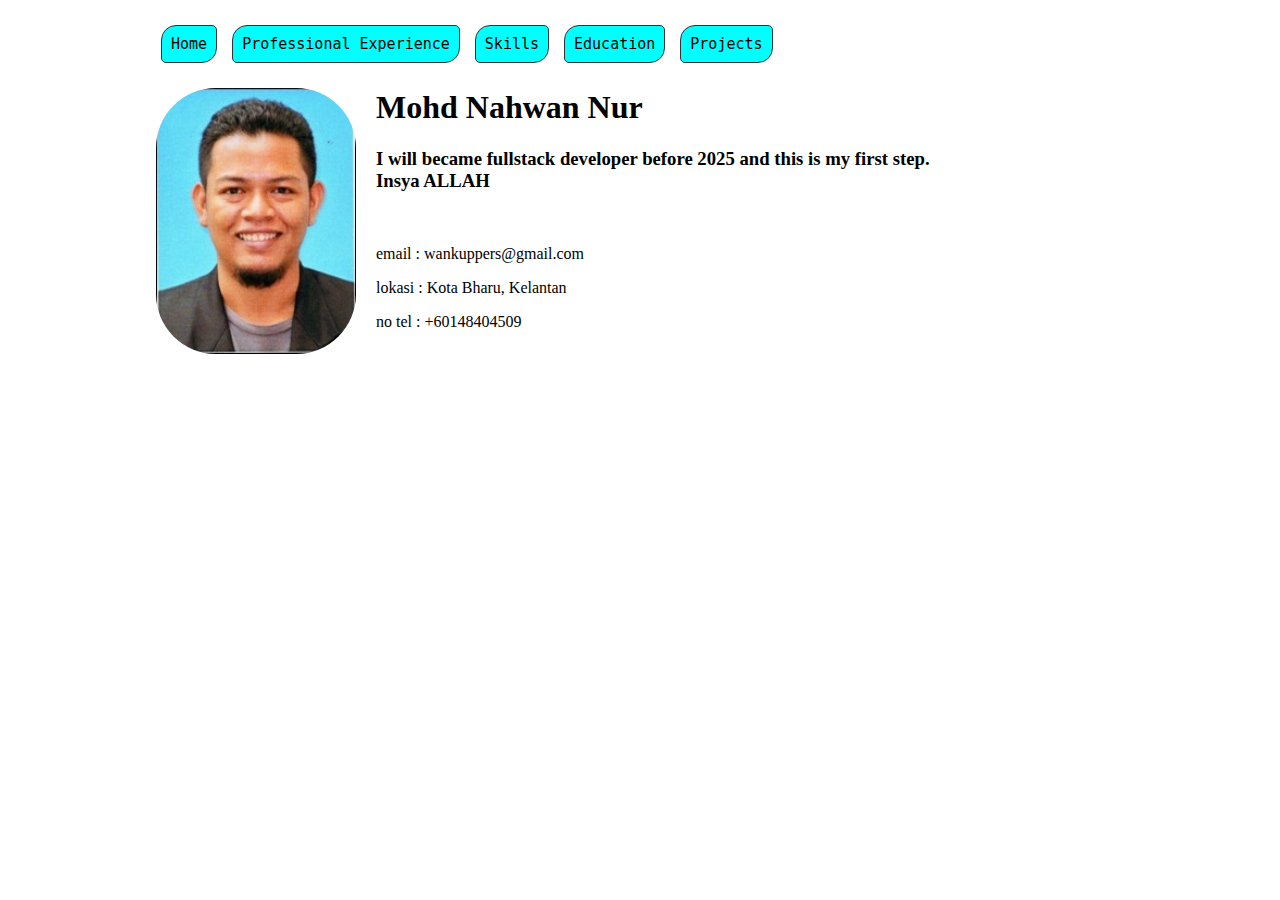
<file: index.html>
<!DOCTYPE html>
<html>
    <head>
        <title>Home</title>
        <link rel="stylesheet" href="./pages/style.css">
        <meta name="viewport" content="width=device-width, initial-scale=1.0">       
    </head>

    <body>

        <nav>
            <a href="index.html">Home</a>
            <a href="./pages/proexp.html" >Professional Experience</a>
            <a href="./pages/skills.html">Skills</a>
            <a href="./pages/education.html" >Education</a>
            <a href="./pages/projects.html" >Projects</a>
        </nav>

        <div>
            <img class="profilepic" src="./img/nahwan.jpg">
        </div>

        <div>
            <h1>Mohd Nahwan Nur</h1>
            <h3>I will became fullstack developer before 2025 and this is my first step.<br> Insya ALLAH</h3>
            <br>
            <p>email  : <a href="mailto:wankuppers@gmail.com">wankuppers@gmail.com</a></p>
            <p>lokasi : Kota Bharu, Kelantan</p>
            <a>no tel : <a href="https://www.wasap.my/60148404509">+60148404509</a></p>
        </div>
    
    </body>
</html>
</file>
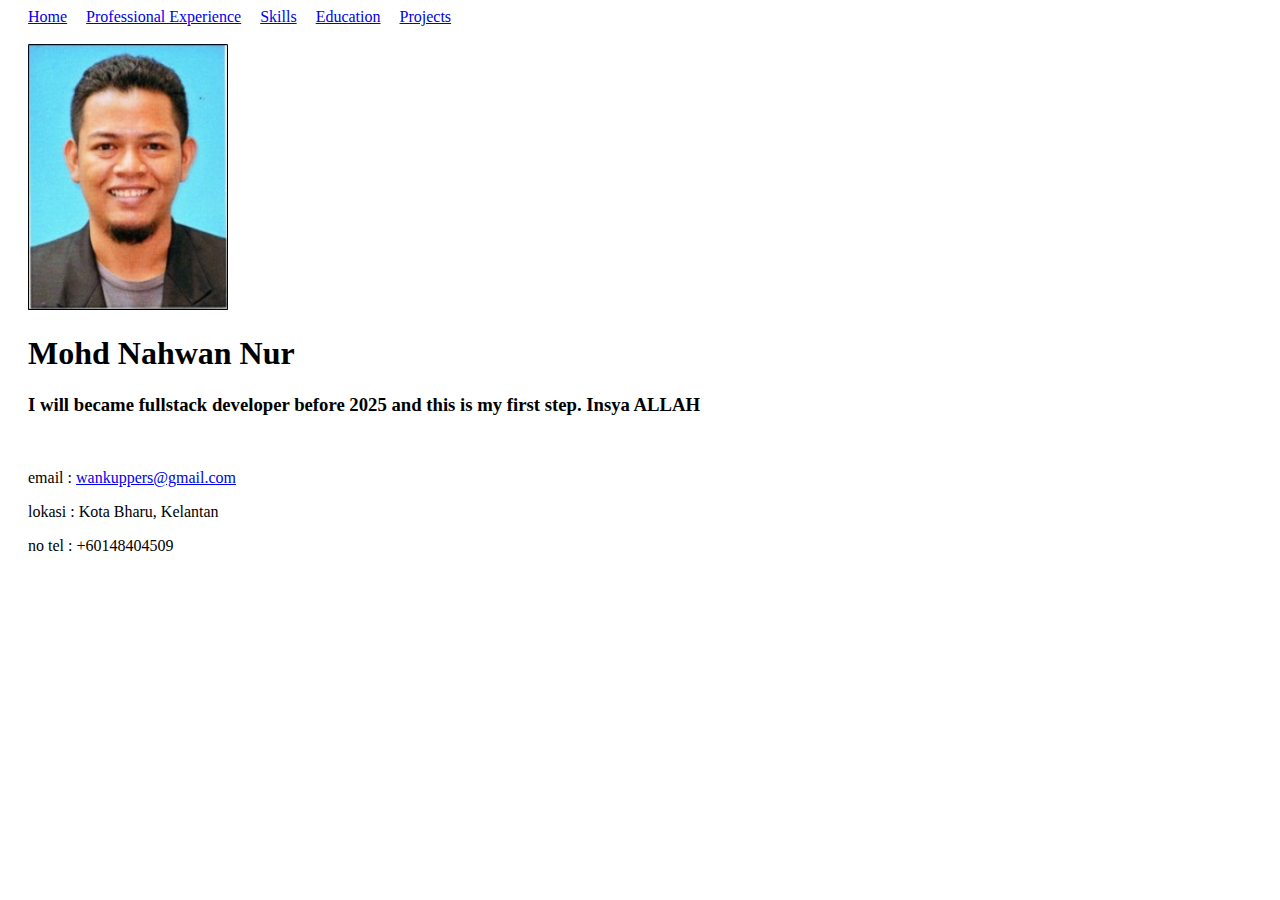
<file: 1Home.html>
<!DOCTYPE html>
<html style="margin-left: 20px">
    <head>
        <title>Home</title>
        <style>
            .margin {
                margin-right: 15px
            }
        </style>
    </head>

    <body>

        <div>
            <a class="margin" href="1Home.html">Home</a>
            <a class="margin" href="2Professional_Experience.html" >Professional Experience</a>
            <a class="margin" href="3Skills.html">Skills</a>
            <a class="margin" href="4Education.html" >Education</a>
            <a class="margin" href="5Projects.html" >Projects</a>
            <br>
            <br>
        <div>

        </div>
            <img src="nahwan.jpg" width="200" height="266" >
        </div>

        <div>
            <h1>Mohd Nahwan Nur</h1>
            <h3>I will became fullstack developer before 2025 and this is my first step. Insya ALLAH</h3>
            <br>
            <p>email  : <a href="mailto:wankuppers@gmail.com">wankuppers@gmail.com</a></p>
            <p>lokasi : Kota Bharu, Kelantan</p>
            <p>no tel : +60148404509</p>
        </div>
    
    </body>
</html>
</file>
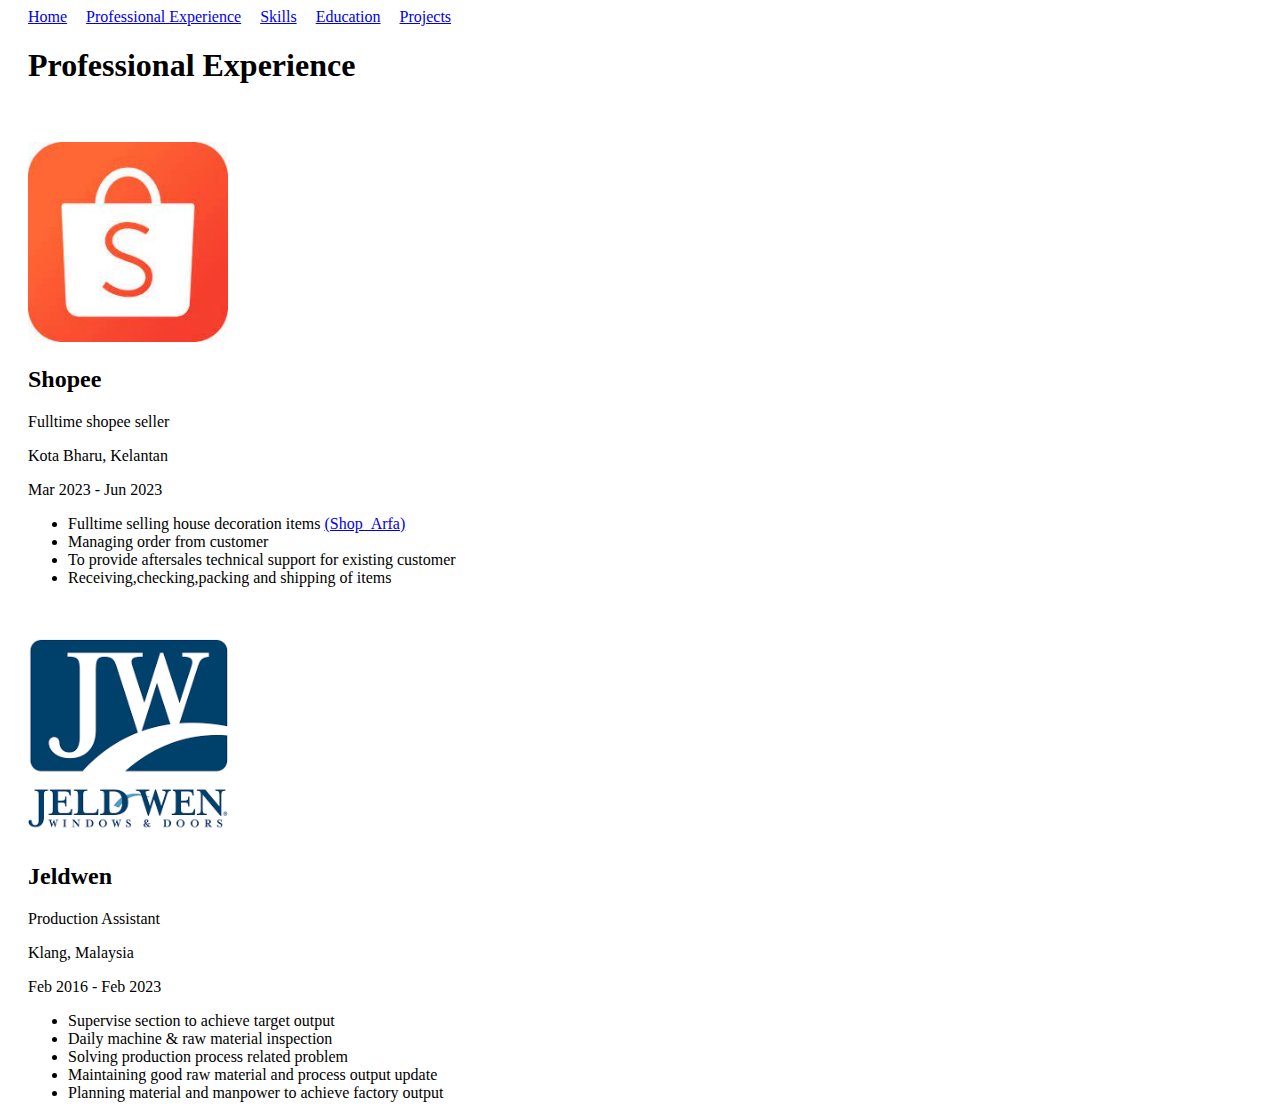
<file: 2Professional_Experience.html>
<!DOCTYPE html>
<html style="margin-left: 20px">
    <head>
        <title>Professional Experience</title>
        <style>
            .margin {
                margin-right: 15px
            }
        </style>
    </head>

    <body>

        <div>
            <a class="margin" href="1Home.html">Home</a>
            <a class="margin" href="2Professional_Experience.html" >Professional Experience</a>
            <a class="margin" href="3Skills.html">Skills</a>
            <a class="margin" href="4Education.html" >Education</a>
            <a class="margin" href="5Projects.html" >Projects</a>
            <br>          
        <div>
        
        <h1>Professional Experience</h1>
        <br>
        <br>
        
        <div>
            <img src="shopee.jpg" width="200" height="200">         
            <h2>Shopee</h2>
            <p>Fulltime shopee seller</p>
            <p>Kota Bharu, Kelantan</p>
            <p>Mar 2023 - Jun 2023</p>
            <ul>
                <li>Fulltime selling house decoration items <a href="https://shopee.com.my/far_wan">(Shop_Arfa)</a></li>
                <li>Managing order from customer</li>
                <li>To provide aftersales technical support for existing customer</li>
                <li>Receiving,checking,packing and shipping of items</li>
                </ul>
            <br>
            <br>
        </div>

        <div>
            <img src="jw.png" width="200" height="200">
            
            <h2>Jeldwen</h2>
            <p>Production Assistant</p>
            <p>Klang, Malaysia</p>
            <p>Feb 2016 - Feb 2023</p>
            <ul>
                <li>Supervise section to achieve target output</li>
                <li>Daily machine & raw material inspection</li>
                <li>Solving production process related problem</li>
                <li>Maintaining good raw material and process output update</li>
                <li>Planning material and manpower to achieve factory output</li>
            </ul>
        </div>
        
    </body>
</html>
</file>
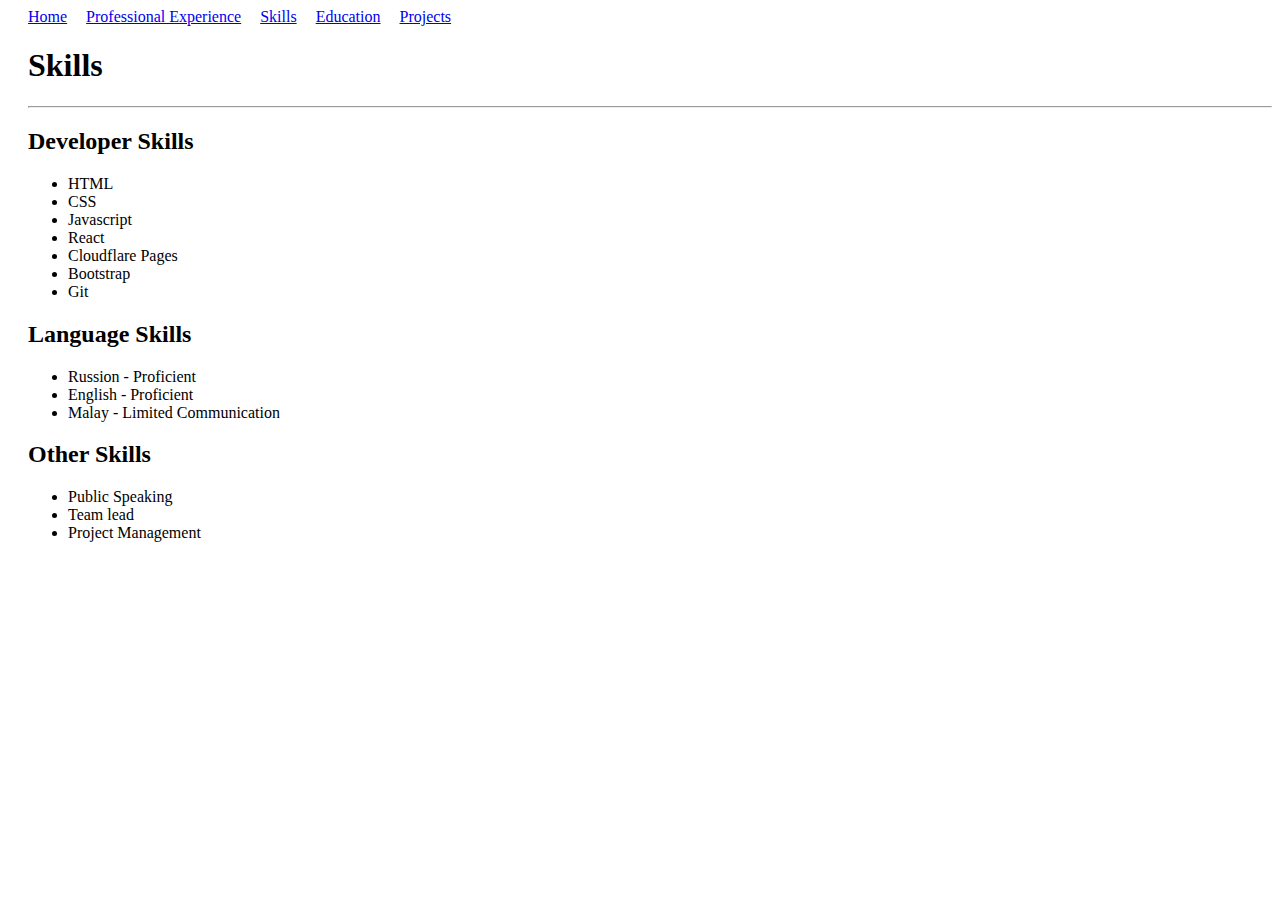
<file: 3Skills.html>
<!DOCTYPE html>
<html style="margin-left: 20px">

    <head>
        <title>Skills</title>
        <style>
            .margin {
                margin-right: 15px
            }
        </style>
    </head>

    <body>

        <div>
            <a class="margin" href="1Home.html">Home</a>
            <a class="margin" href="2Professional_Experience.html" >Professional Experience</a>
            <a class="margin" href="3Skills.html">Skills</a>
            <a class="margin" href="4Education.html" >Education</a>
            <a class="margin" href="5Projects.html" >Projects</a>
            <br>
        <div>

        <div>
            <h1>Skills</h1>
            <hr>
        </div>

        <div>
            <h2>Developer Skills</h2>
            <ul>
                <li>HTML</li>
                <li>CSS</li>
                <li>Javascript</li>
                <li>React</li>
                <li>Cloudflare Pages</li>
                <li>Bootstrap</li>
                <li>Git</li>
            </ul>
        </div>

        <div>
            <h2>Language Skills</h2>
            <ul>
                <li>Russion - Proficient</li>
                <li>English - Proficient</li>
                <li>Malay - Limited Communication</li>
            </ul>
        </div>

        <div>
            <h2>Other Skills</h2>
            <ul>
                <li>Public Speaking</li>
                <li>Team lead</li>
                <li>Project Management</li>
            </ul>
        </div>

    </body>

</html>
</file>
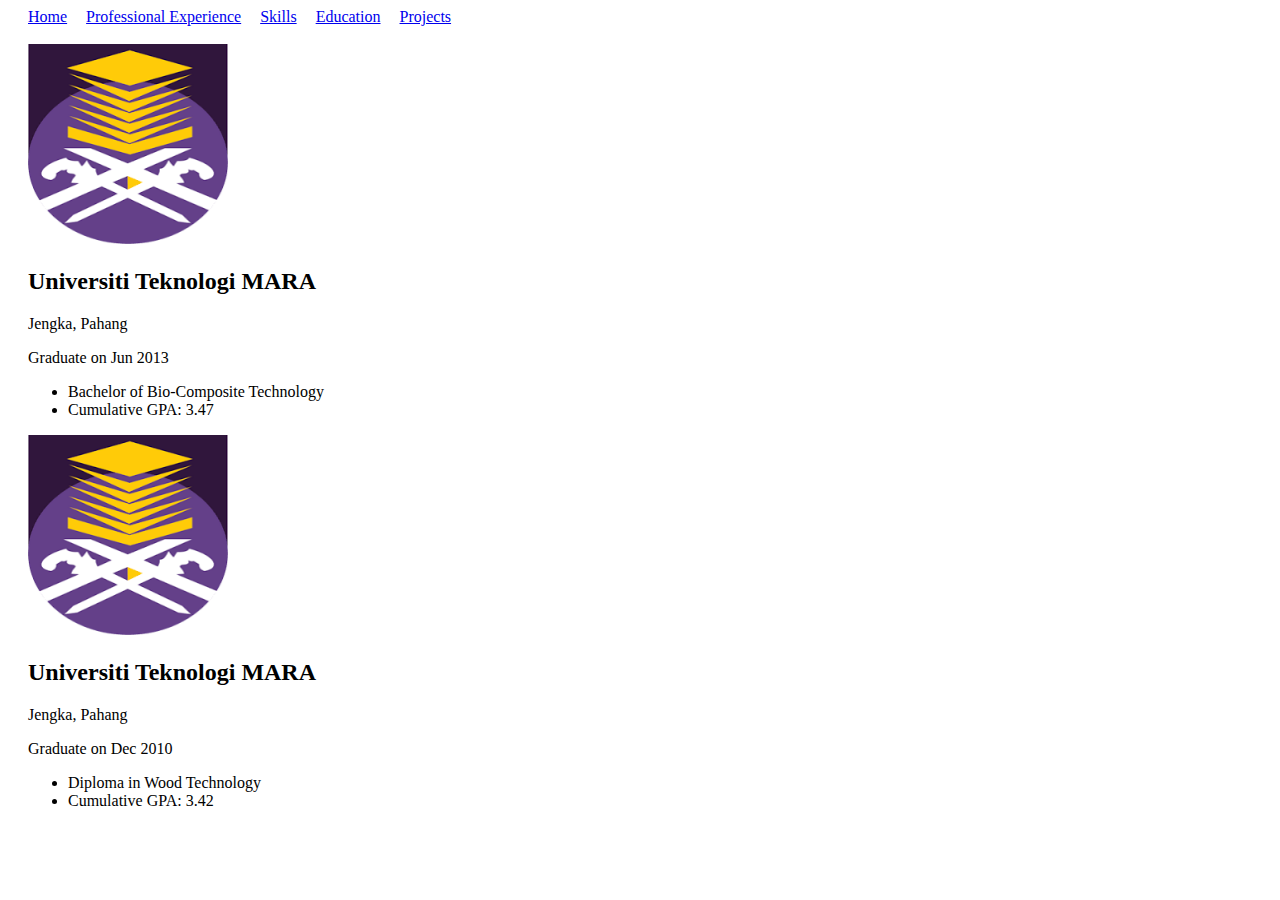
<file: 4Education.html>
<!DOCTYPE html>
<html style="margin-left: 20px">

    <head>
        <title>Education</title>
        <style>
            .margin {
                margin-right: 15px
            }
        </style>
    </head>

    <body>

        <div>
            <a class="margin" href="1Home.html">Home</a>
            <a class="margin" href="2Professional_Experience.html" >Professional Experience</a>
            <a class="margin" href="3Skills.html">Skills</a>
            <a class="margin" href="4Education.html" >Education</a>
            <a class="margin" href="5Projects.html" >Projects</a>
            <br>
            <br>
        <div>

        <div>
            <img src="uitm.png" width="200" height="200">
            <h2>Universiti Teknologi MARA</h2>
            <p>Jengka, Pahang</p>
            <p>Graduate on Jun 2013</p>
            <ul>
                <li>Bachelor of Bio-Composite Technology</li>
                <li>Cumulative GPA: 3.47</li>
            </ul>
        </div>

        <div>
            <img src="uitm.png" width="200" height="200">
            <h2>Universiti Teknologi MARA</h2>
            <p>Jengka, Pahang</p>
            <p>Graduate on Dec 2010</p>
            <ul>
                <li>Diploma in Wood Technology</li>
                <li>Cumulative GPA: 3.42</li>
            </ul>
        </div>

    </body>

</html>
</file>
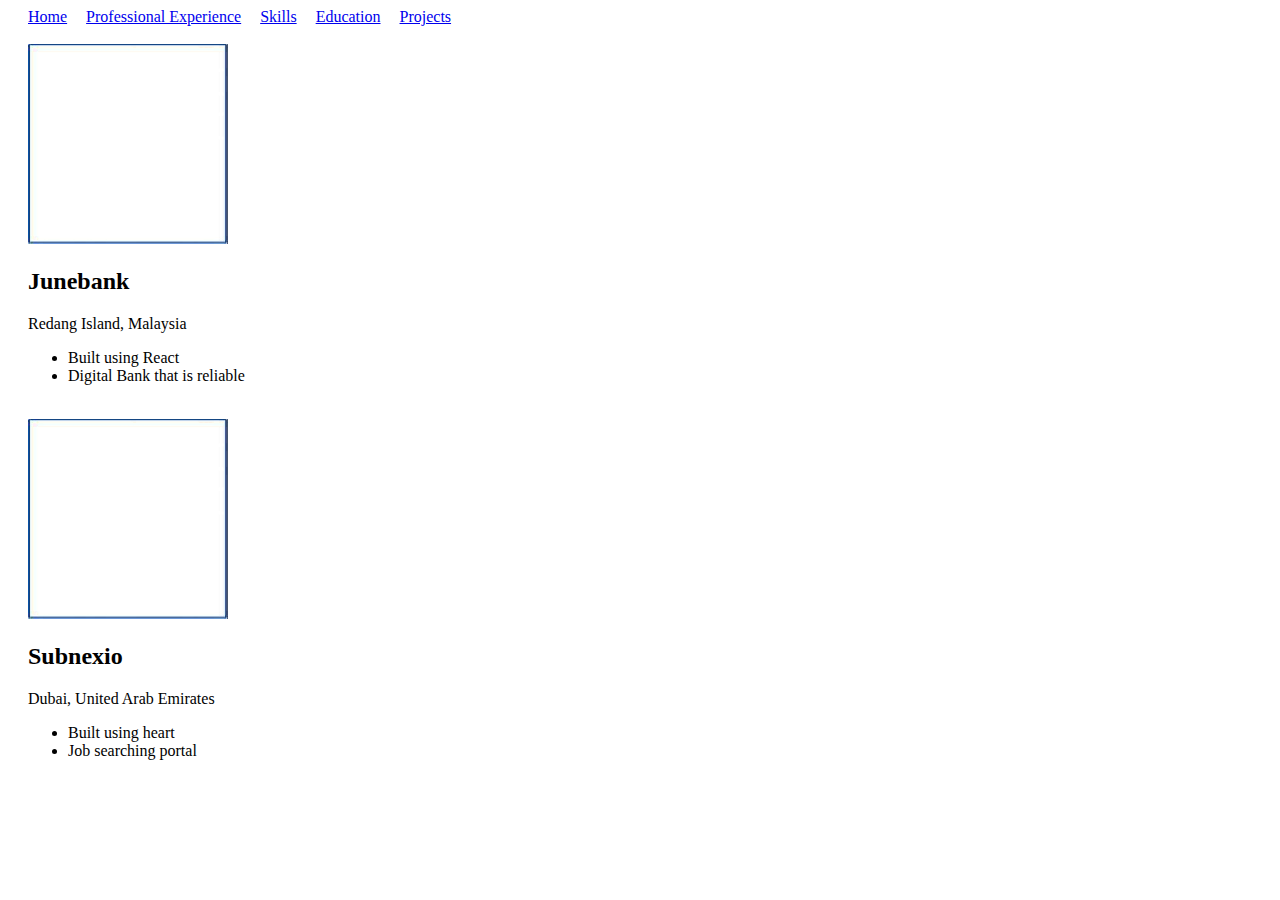
<file: 5Projects.html>
<!DOCTYPE html>
<html style="margin-left: 20px">

    <head>
        <title>Projects</title>
        <style>
            .margin {
                margin-right: 15px
            }
        </style>
    </head>

    <body>

        <div>
            <a class="margin" href="1Home.html">Home</a>
            <a class="margin" href="2Professional_Experience.html" >Professional Experience</a>
            <a class="margin" href="3Skills.html">Skills</a>
            <a class="margin" href="4Education.html" >Education</a>
            <a class="margin" href="5Projects.html" >Projects</a>
            <br>
            <br>
        <div>

        <div>
            <img src="blank.png" width="200" height="200">
            <h2>Junebank</h2>
            <p>Redang Island, Malaysia</p>
            <ul>
                <li>Built using React</li>
                <li>Digital Bank that is reliable</li>
            </ul>
            <br>
        </div>

        <div>
            <img src="blank.png" width="200" height="200">
            <h2>Subnexio</h2>
            <p>Dubai, United Arab Emirates</p>
            <ul>
                <li>Built using heart</li>
                <li>Job searching portal</li>
            </ul>
        </div>
    </body>

</html>
</file>
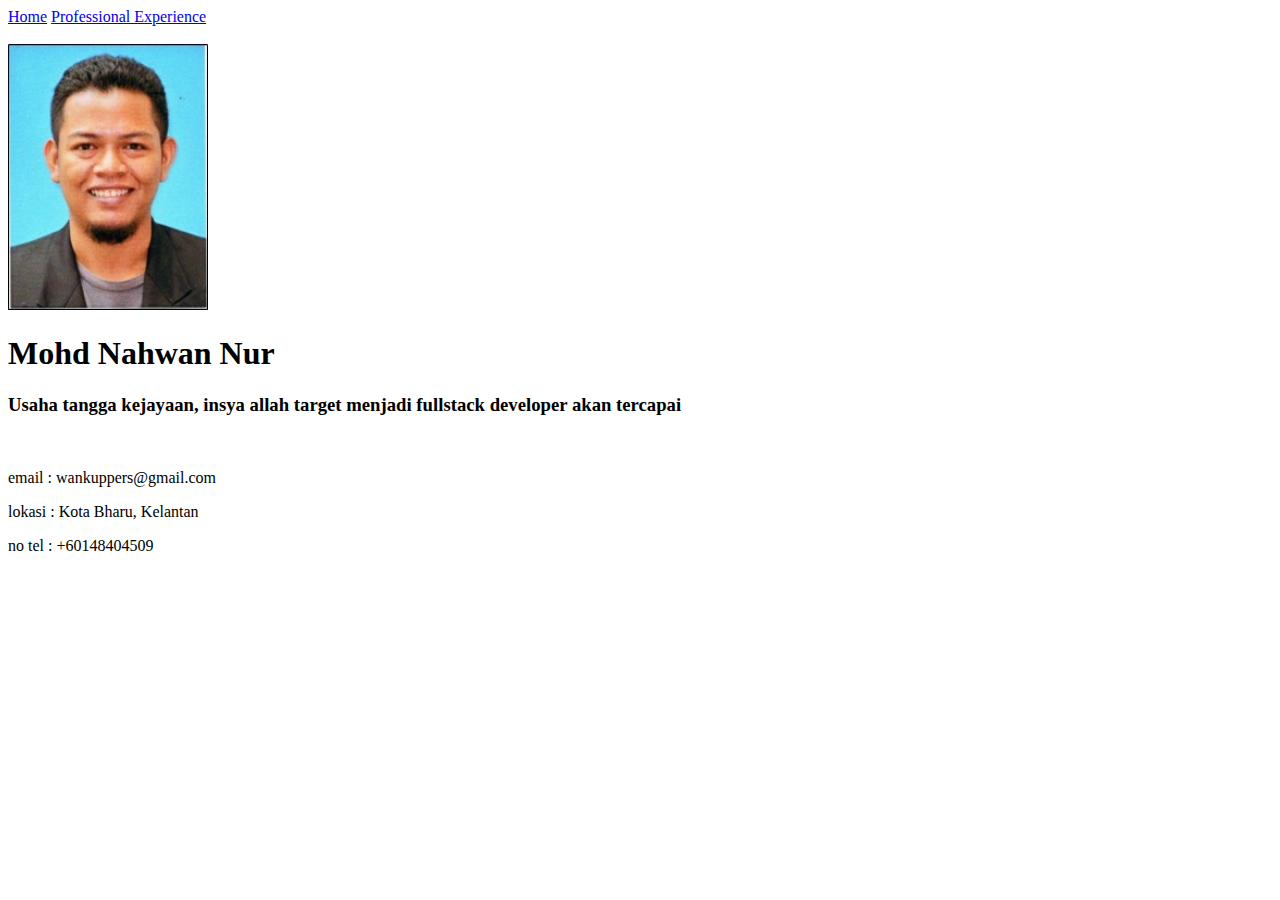
<file: Home.html>
<!DOCTYPE html>
<html>
    <head>
        <title>Home</title>
        <a href="Home.html" >Home</a>
        <a href="Professional Experience.html" >Professional Experience</a>
        <br>
        <br>
        <img src="nahwan.jpg" width="200" height="266" >
    </head>

    <body>
        <h1>Mohd Nahwan Nur</h1>
        <h3>Usaha tangga kejayaan, insya allah target menjadi fullstack developer akan tercapai</h3>
        <br>
        <p>email  : wankuppers@gmail.com</p>
        <p>lokasi : Kota Bharu, Kelantan</p>
        <p>no tel : +60148404509</p>
    </body>
</html>
</file>
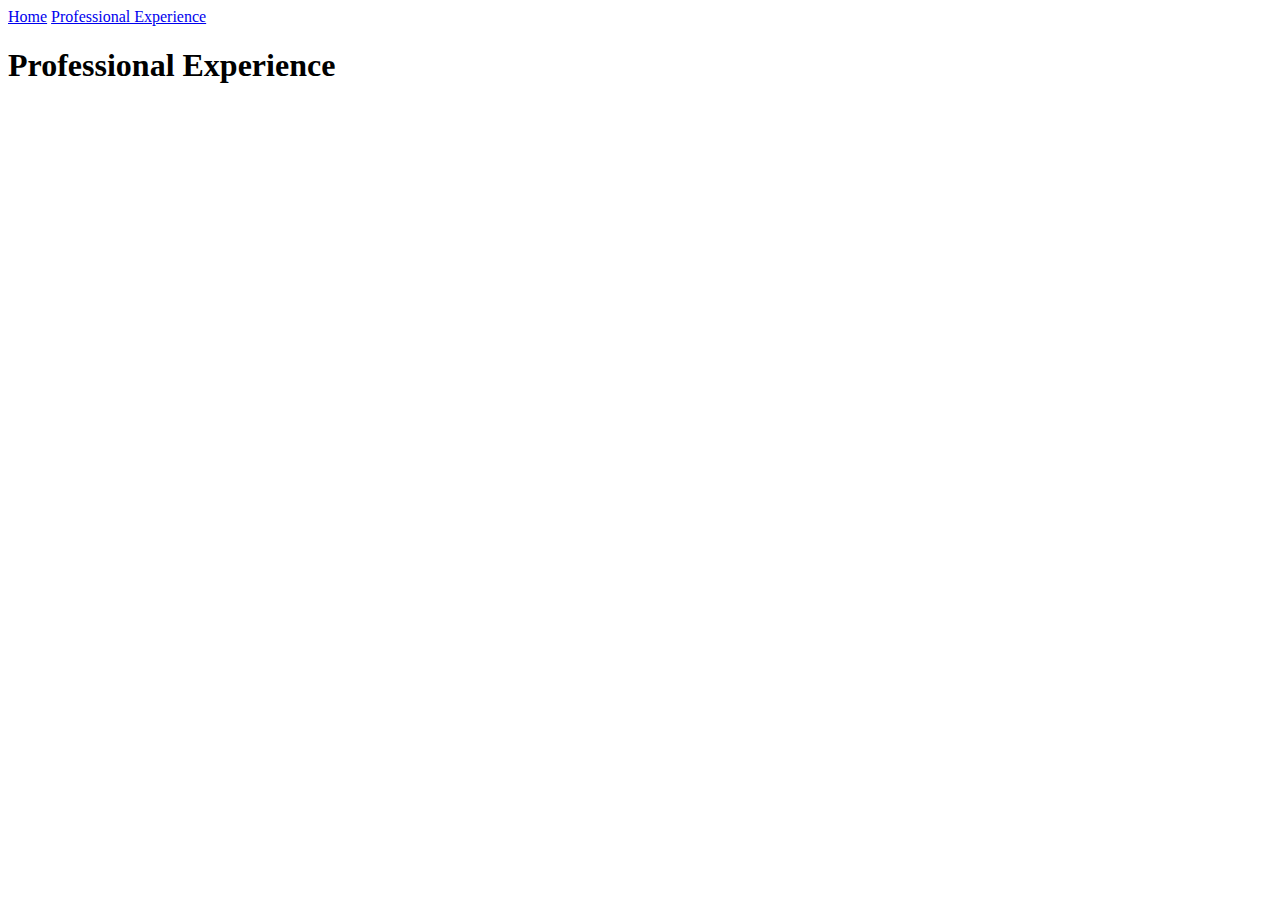
<file: Professional Experience.html>
<!DOCTYPE html>
<html>
    <Head>
        <title>Professional Experience</title>
        <a href="Home.html" >Home</a>
        <a href="Professional Experience.html" >Professional Experience</a>
    </Head>



    <Body>
        <h1>Professional Experience</h1>
    </Body>
</html>
</file>
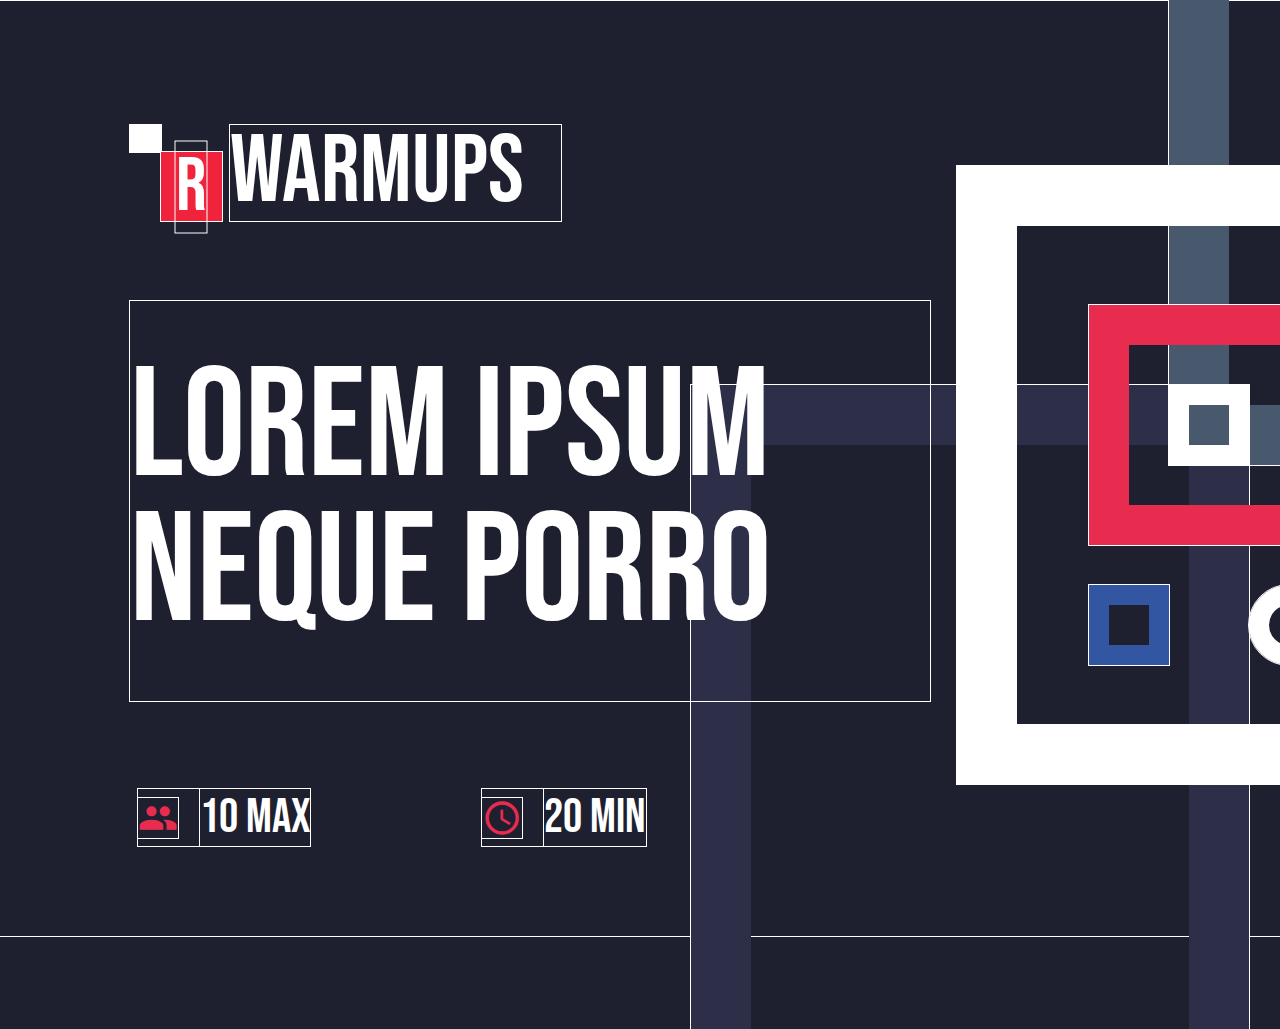
<file: banner/banner.html>
<!DATATYPE>
<html>
<head>
	<title>Assignment: BANNER</title>
	<link rel="stylesheet" href="style.css">
	<link rel="preconnect" href="https://fonts.googleapis.com">
	<link rel="preconnect" href="https://fonts.gstatic.com" crossorigin>
	<link href="https://fonts.googleapis.com/css2?family=Bebas+Neue&display=swap" rel="stylesheet">
	<link rel="stylesheet" href="https://fonts.googleapis.com/icon?family=Material+Icons">
</head>

<body>
	<main>
		<div class="logo">
	<div id="logo1"></div>
	<div id="logo2"><p>R</p></div>
	<div id="logo3">WARMUPS</div>
		</div>
	
		<div class="text">
		LOREM IPSUM NEQUE PORRO
		</div>

		<div class="people">
		<i class="material-icons" style="font-size: 40px;color: e82c4f;">group</i>
		<p class="icon">10 MAX</p>
		</div>

		<div class="time">
		<i class="material-icons" style="font-size: 40px;color: e82c4f;">query_builder</i>
		<p class="icon">20 MIN</p>
		</div>

		<div id="box1"></div>
		<div id="box2"></div>
		<div id="box3"></div>	
		<div id="box4"></div>
		<div id="box5"></div>
		<div id="box6"></div>
		<div id="circle"></div>
	</main>
</body>

</html>
</file>
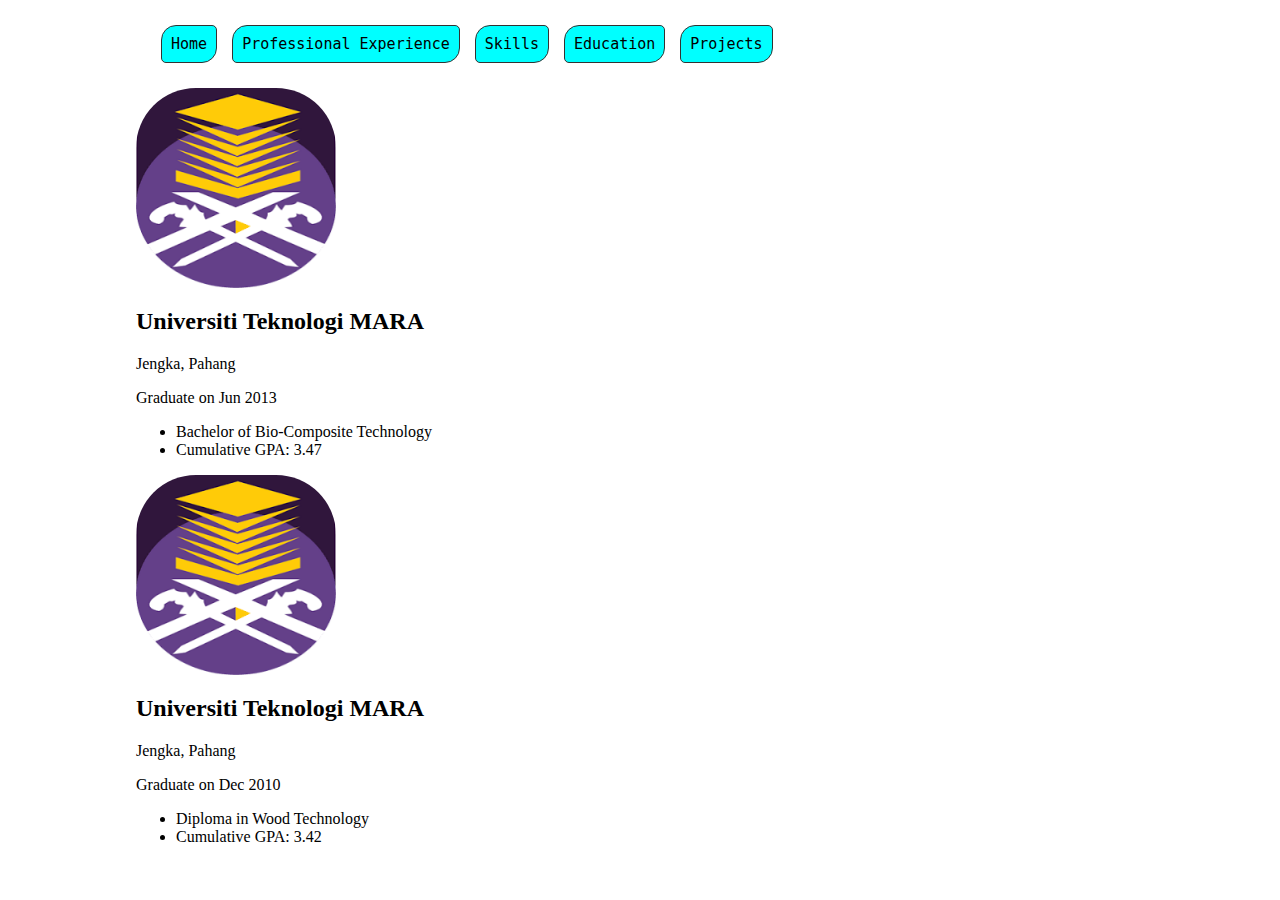
<file: pages/education.html>
<!DOCTYPE html>
<html>

    <head>
        <title>Education</title>
        <link rel="stylesheet" href="./style.css">
        <meta name="viewport" content="width=device-width, initial-scale=1.0">
    </head>

    <body>

        <nav>
            <a href="../index.html">Home</a>
            <a href="./proexp.html" >Professional Experience</a>
            <a href="./skills.html">Skills</a>
            <a href="./education.html" >Education</a>
            <a href="./projects.html" >Projects</a>
        </nav>

        <div>
            <img src="../img/uitm.png">
            <h2>Universiti Teknologi MARA</h2>
            <p>Jengka, Pahang</p>
            <p>Graduate on Jun 2013</p>
            <ul>
                <li>Bachelor of Bio-Composite Technology</li>
                <li>Cumulative GPA: 3.47</li>
            </ul>
        </div>

        <div>
            <img src="../img/uitm.png">
            <h2>Universiti Teknologi MARA</h2>
            <p>Jengka, Pahang</p>
            <p>Graduate on Dec 2010</p>
            <ul>
                <li>Diploma in Wood Technology</li>
                <li>Cumulative GPA: 3.42</li>
            </ul>
        </div>

    </body>

</html>
</file>
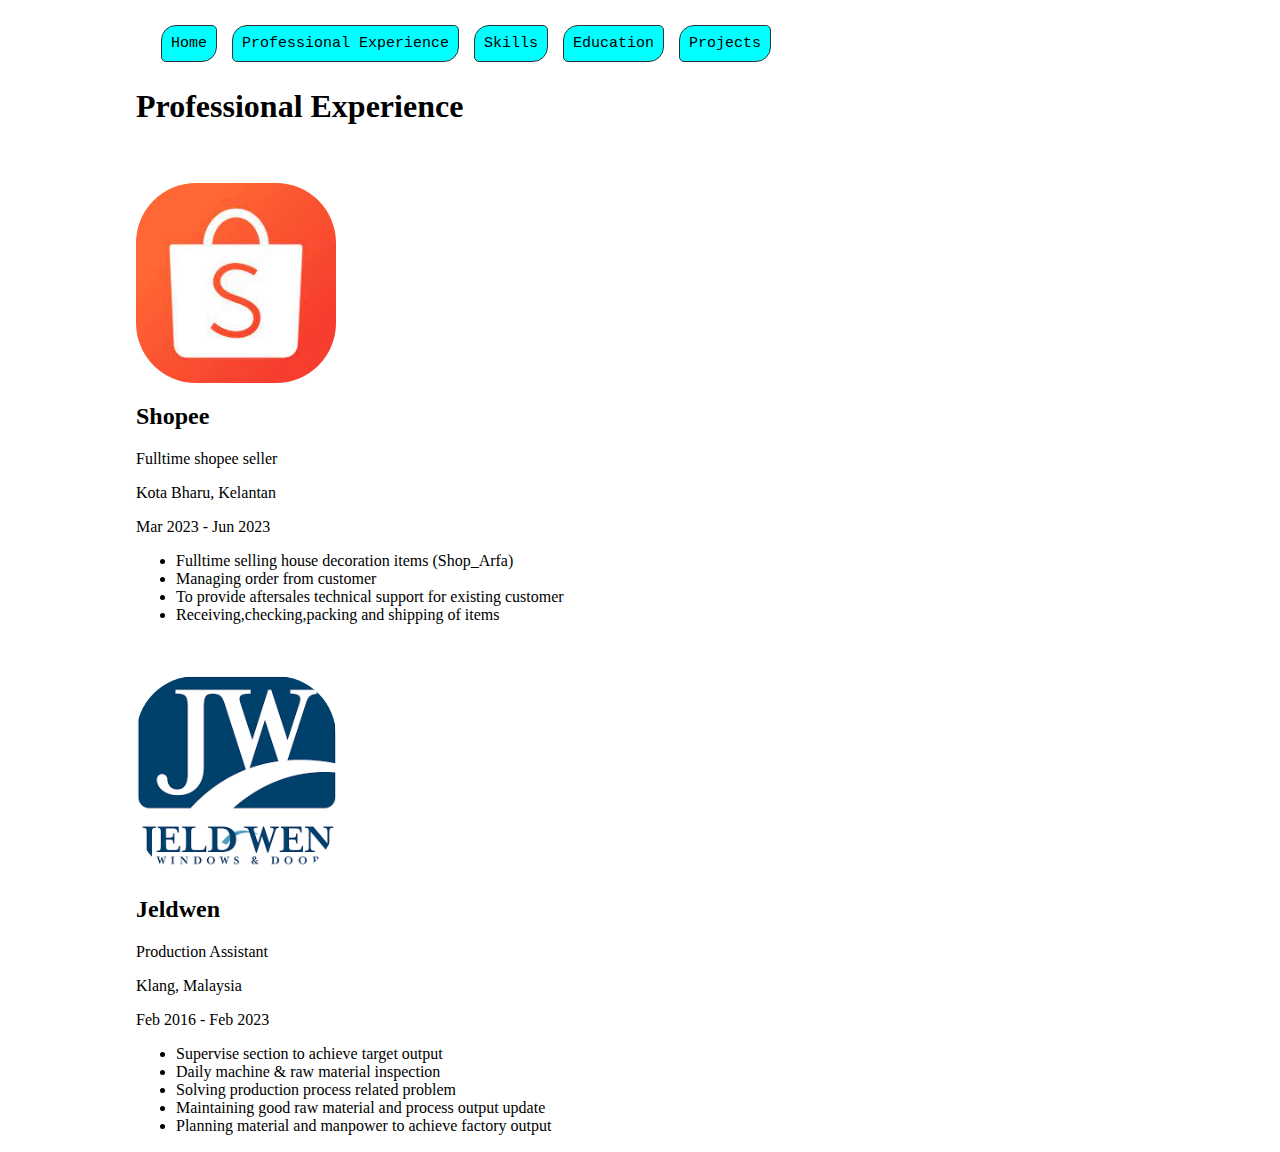
<file: pages/proexp.html>
<!DOCTYPE html>
<html>
    <head>
        <title>Professional Experience</title>
        <link rel="stylesheet" href="./style.css">
        <meta name="viewport" content="width=device-width, initial-scale=1.0">
    </head>

    <body>

        <nav>
            <a href="../index.html">Home</a>
            <a href="./proexp.html" >Professional Experience</a>
            <a href="./skills.html">Skills</a>
            <a href="./education.html" >Education</a>
            <a href="./projects.html" >Projects</a>
        </nav>
        
        <h1>Professional Experience</h1>
        <br>
        <br>
        
        <div>
            <img src="../img/shopee.jpg">         
            <h2>Shopee</h2>
            <p>Fulltime shopee seller</p>
            <p>Kota Bharu, Kelantan</p>
            <p>Mar 2023 - Jun 2023</p>
            <ul>
                <li>Fulltime selling house decoration items <a href="https://shopee.com.my/far_wan">(Shop_Arfa)</a></li>
                <li>Managing order from customer</li>
                <li>To provide aftersales technical support for existing customer</li>
                <li>Receiving,checking,packing and shipping of items</li>
                </ul>
            <br>
            <br>
        </div>

        <div>
            <img src="../img/jw.png">
            
            <h2>Jeldwen</h2>
            <p>Production Assistant</p>
            <p>Klang, Malaysia</p>
            <p>Feb 2016 - Feb 2023</p>
            <ul>
                <li>Supervise section to achieve target output</li>
                <li>Daily machine & raw material inspection</li>
                <li>Solving production process related problem</li>
                <li>Maintaining good raw material and process output update</li>
                <li>Planning material and manpower to achieve factory output</li>
            </ul>
        </div>
        
    </body>
</html>
</file>
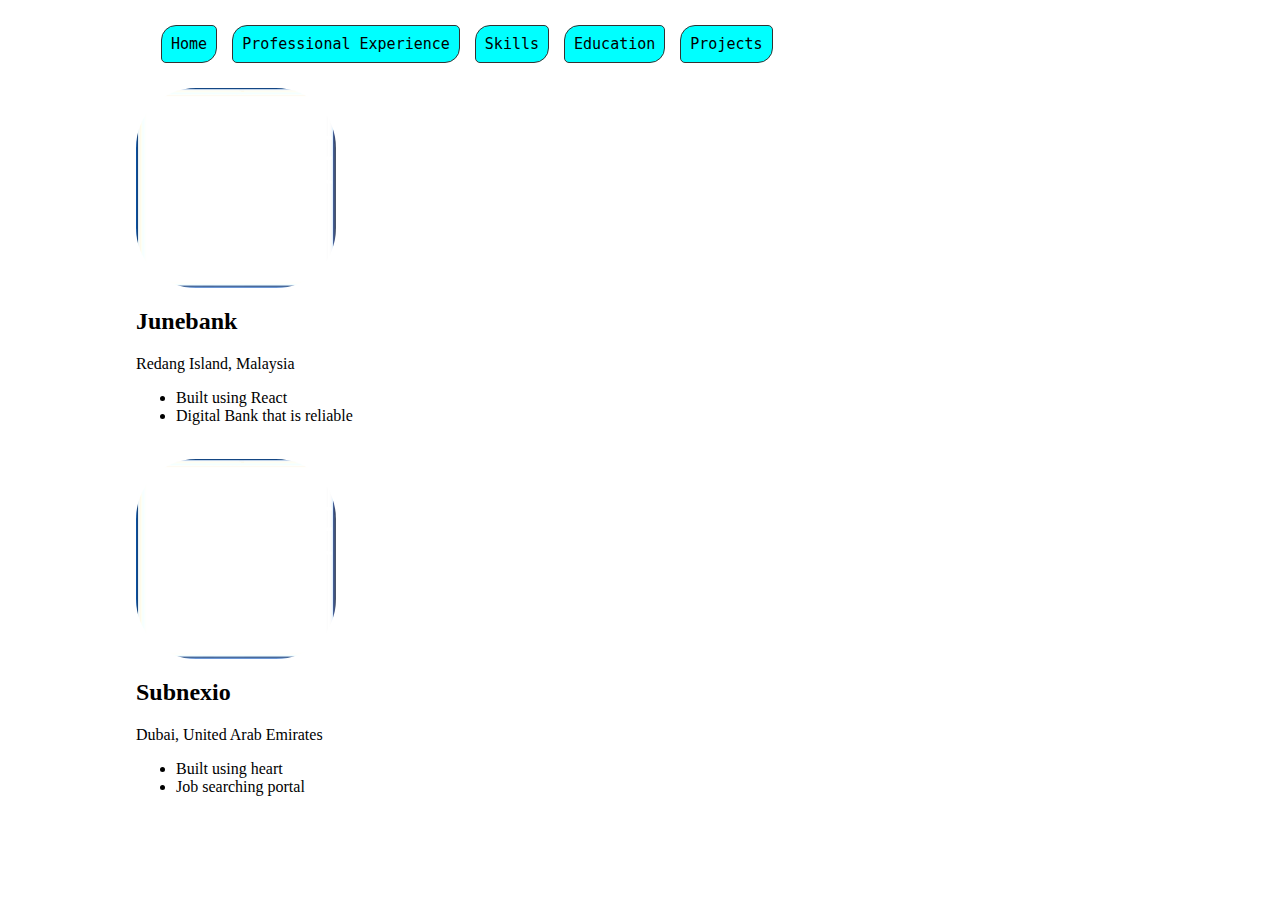
<file: pages/projects.html>
<!DOCTYPE html>
<html>

    <head>
        <title>Projects</title>
        <link rel="stylesheet" href="./style.css">
        <meta name="viewport" content="width=device-width, initial-scale=1.0">
    </head>

    <body>

        <nav>
            <a href="../index.html">Home</a>
            <a href="./proexp.html" >Professional Experience</a>
            <a href="./skills.html">Skills</a>
            <a href="./education.html" >Education</a>
            <a href="./projects.html" >Projects</a>
        </nav>

        <div>
            <img src="../img/blank.png">
            <h2>Junebank</h2>
            <p>Redang Island, Malaysia</p>
            <ul>
                <li>Built using React</li>
                <li>Digital Bank that is reliable</li>
            </ul>
            <br>
        </div>

        <div>
            <img src="../img/blank.png">
            <h2>Subnexio</h2>
            <p>Dubai, United Arab Emirates</p>
            <ul>
                <li>Built using heart</li>
                <li>Job searching portal</li>
            </ul>
        </div>
    </body>

</html>
</file>
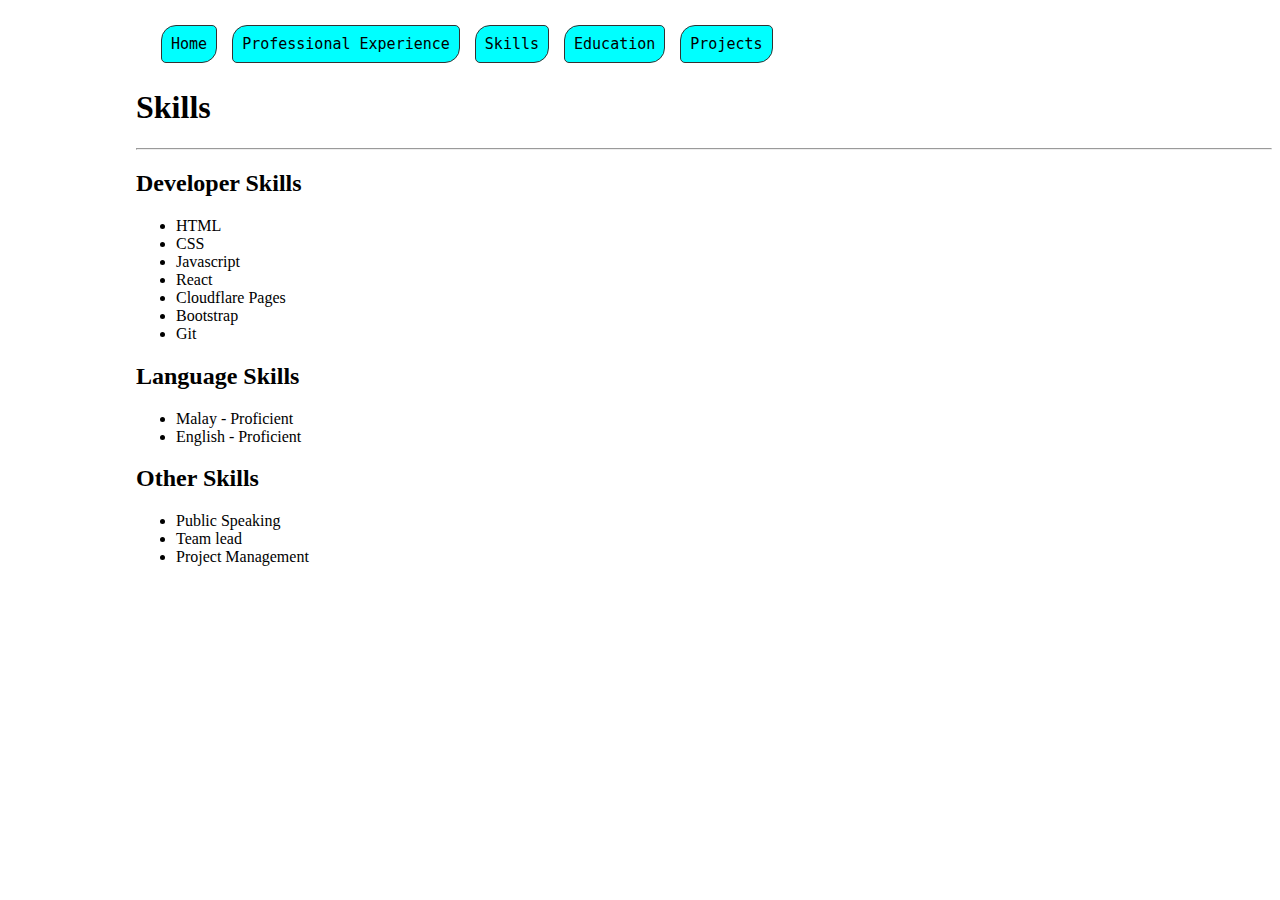
<file: pages/skills.html>
<!DOCTYPE html>
<html>

    <head>
        <title>Skills</title>
        <link rel="stylesheet" href="./style.css">
        <meta name="viewport" content="width=device-width, initial-scale=1.0">
    </head>

    <body>

        <nav>
            <a href="../index.html">Home</a>
            <a href="./proexp.html" >Professional Experience</a>
            <a href="./skills.html">Skills</a>
            <a href="./education.html" >Education</a>
            <a href="./projects.html" >Projects</a>
        </nav>

        <div>
            <h1>Skills</h1>
            <hr>
        </div>

        <div>
            <h2>Developer Skills</h2>
            <ul>
                <li>HTML</li>
                <li>CSS</li>
                <li>Javascript</li>
                <li>React</li>
                <li>Cloudflare Pages</li>
                <li>Bootstrap</li>
                <li>Git</li>
            </ul>
        </div>

        <div>
            <h2>Language Skills</h2>
            <ul>
                <li>Malay - Proficient</li>
                <li>English - Proficient</li>
            </ul>
        </div>

        <div>
            <h2>Other Skills</h2>
            <ul>
                <li>Public Speaking</li>
                <li>Team lead</li>
                <li>Project Management</li>
            </ul>
        </div>

    </body>

</html>
</file>
<file: pages/style.css>
html {
    margin-left: 10% ;
}

a {
    all:unset
}

nav {
    margin:20px 20px 20px 20px;
    font-size: 15px;
    font-family: monospace;
    display: flex;
    gap: 5px;
}

nav > a {
    border: 1px solid #333333;
    margin: 5px;
    padding: 9px;
    border-radius: 15px 5px 15px 5px;
    background-color: aqua;
}

img {
    width:200px; height:200px ;
    /* border: 1px solid #000; */
    border-radius: 60px;
    display: flex;
    ;
}

.profilepic {
    width:200px; height:266px;
    float:left;
    margin: 0px 20px;
}
</file>
<file: banner/style.css>
* {
	outline: 1px solid #fff;
	margin: 0px;
	padding: 0px;
	box-sizing: border-box;
	font-family: "Bebas Neue", sans-serif;
	z-index: 5;
}

body {
	/* outline: 1px solid #ffffff; */
	background-color: #1e1f2f;
	position: relative;
	width: 1611px;
	height: 936px;
}

div.logo {
	color: #fff;
	display: flex;
	position: absolute;
	top: 125px;
	left: 130px;
}

#logo1 {
	background-color: #fff;
	width: 31.06px;
	height: 27.42px;
}

#logo2 {
	background-color: #ef233c;
	top: 27.42px;
	left: 31.06px;
	position: absolute;
	width: 60.47px;
	height: 68.55px;
	font-size: 76px;
	text-align: center;
}
#logo2 >p{
	position: absolute;
	top: 50%;
	left: 50%;
	transform: translate(-50%, -50%);
}

div#logo3 {
	width: 331px;
	height: 96px;
	position: absolute;
	left: 100.47px;
	margin-left: 0px;
	font-size: 96px;
	font-weight: 400;
	font-style: normal;
	line-height: 128%;
	display: flex;
	align-items: center;
}

div.text {
	width: 800px;
	height: 400px;
	color: #fff;

	position: absolute;
	top: 301px;
	left: 130px;

	font-style: normal;
	font-weight: 400;
	font-size: 156px;
	line-height: 93.5%;

	display: flex;
	align-items: center;
}

div.people {
	color: #fff;
	position: absolute;
	display: flex;
	align-items: center;
	top: 789px;
	left: 138px;
}

div.time {
	color: #fff;
	position: absolute;
	display: flex;
	align-items: center;
	top: 789px;
	left: 482px;
}

p.icon {
	font-size: 48px;
	margin-left: 22.06px;
}

#box1 {
	width: 558px;
	height: 644px;
	position: absolute;
	top: 385px;
	left: 691px;

	border: 60px solid #2d2f48;
	border-bottom: none;
	z-index: 1;
}

#box2 {
	width: 504px;
	height: 618px;
	position: absolute;
	top: 166px;
	left: 957px;
	z-index: 3;
	border: 60px solid #ffffff;
}

#box3 {
	width: 558px;
	height: 644px;
	position: absolute;
	top: -179px;
	left: 1169px;
	z-index: 2;
	border: 60px solid #48596d;
	border-top: none;
	border-right: none;
}

#box4 {
	width: 240px;
	height: 240px;
	position: absolute;
	top: 305px;
	left: 1089px;
	z-index: 3;
	border: 40px solid #e82c4f;
}

#box5 {
	width: 80px;
	height: 80px;
	position: absolute;
	top: 385px;
	left: 1169px;
	z-index: 3;
	border: 20px solid #ffffff;
}

#box6 {
	width: 80px;
	height: 80px;
	position: absolute;
	top: 585px;
	left: 1089px;
	z-index: 3;
	border: 20px solid #3256a1;
}

#circle {
	width: 80px;
	height: 80px;
	position: absolute;
	top: 585px;
	left: 1249px;
	z-index: 3;
	border: 20px solid #ffffff;
	border-radius: 100%;
}
</file>
